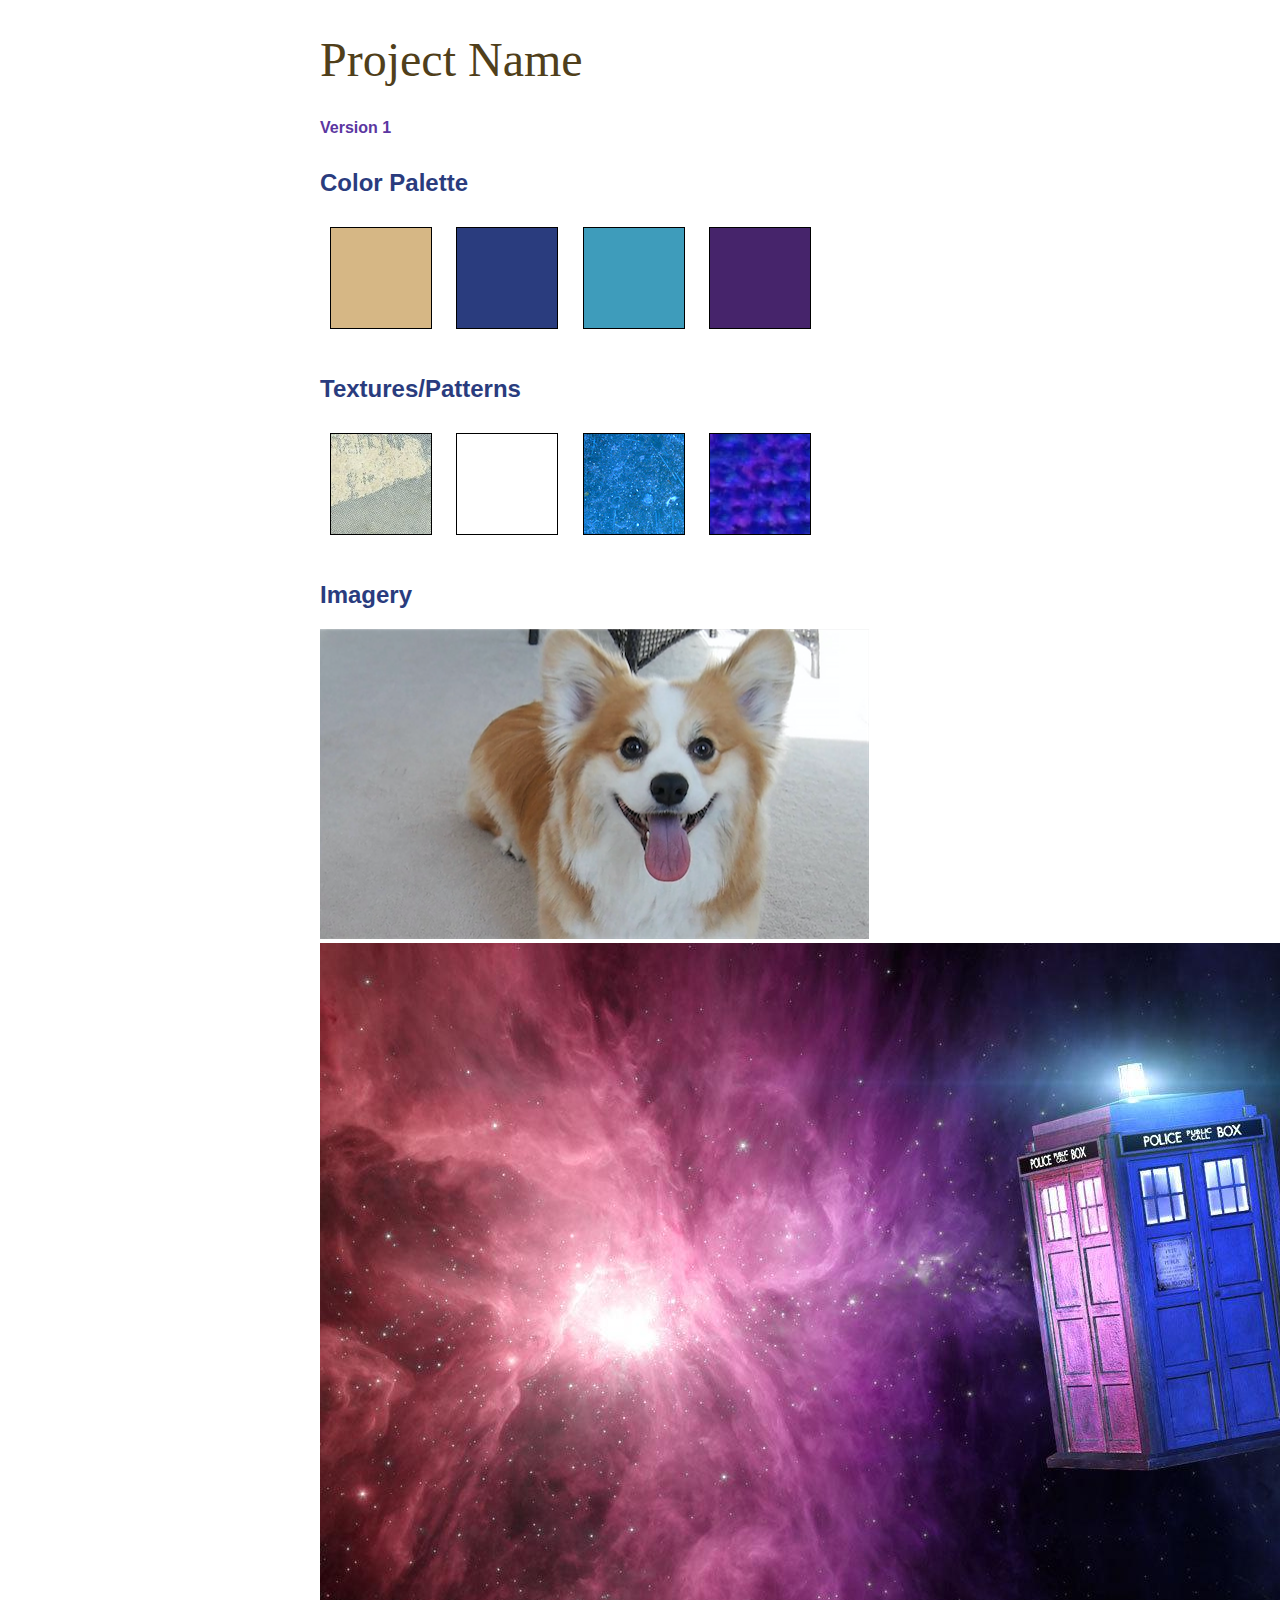
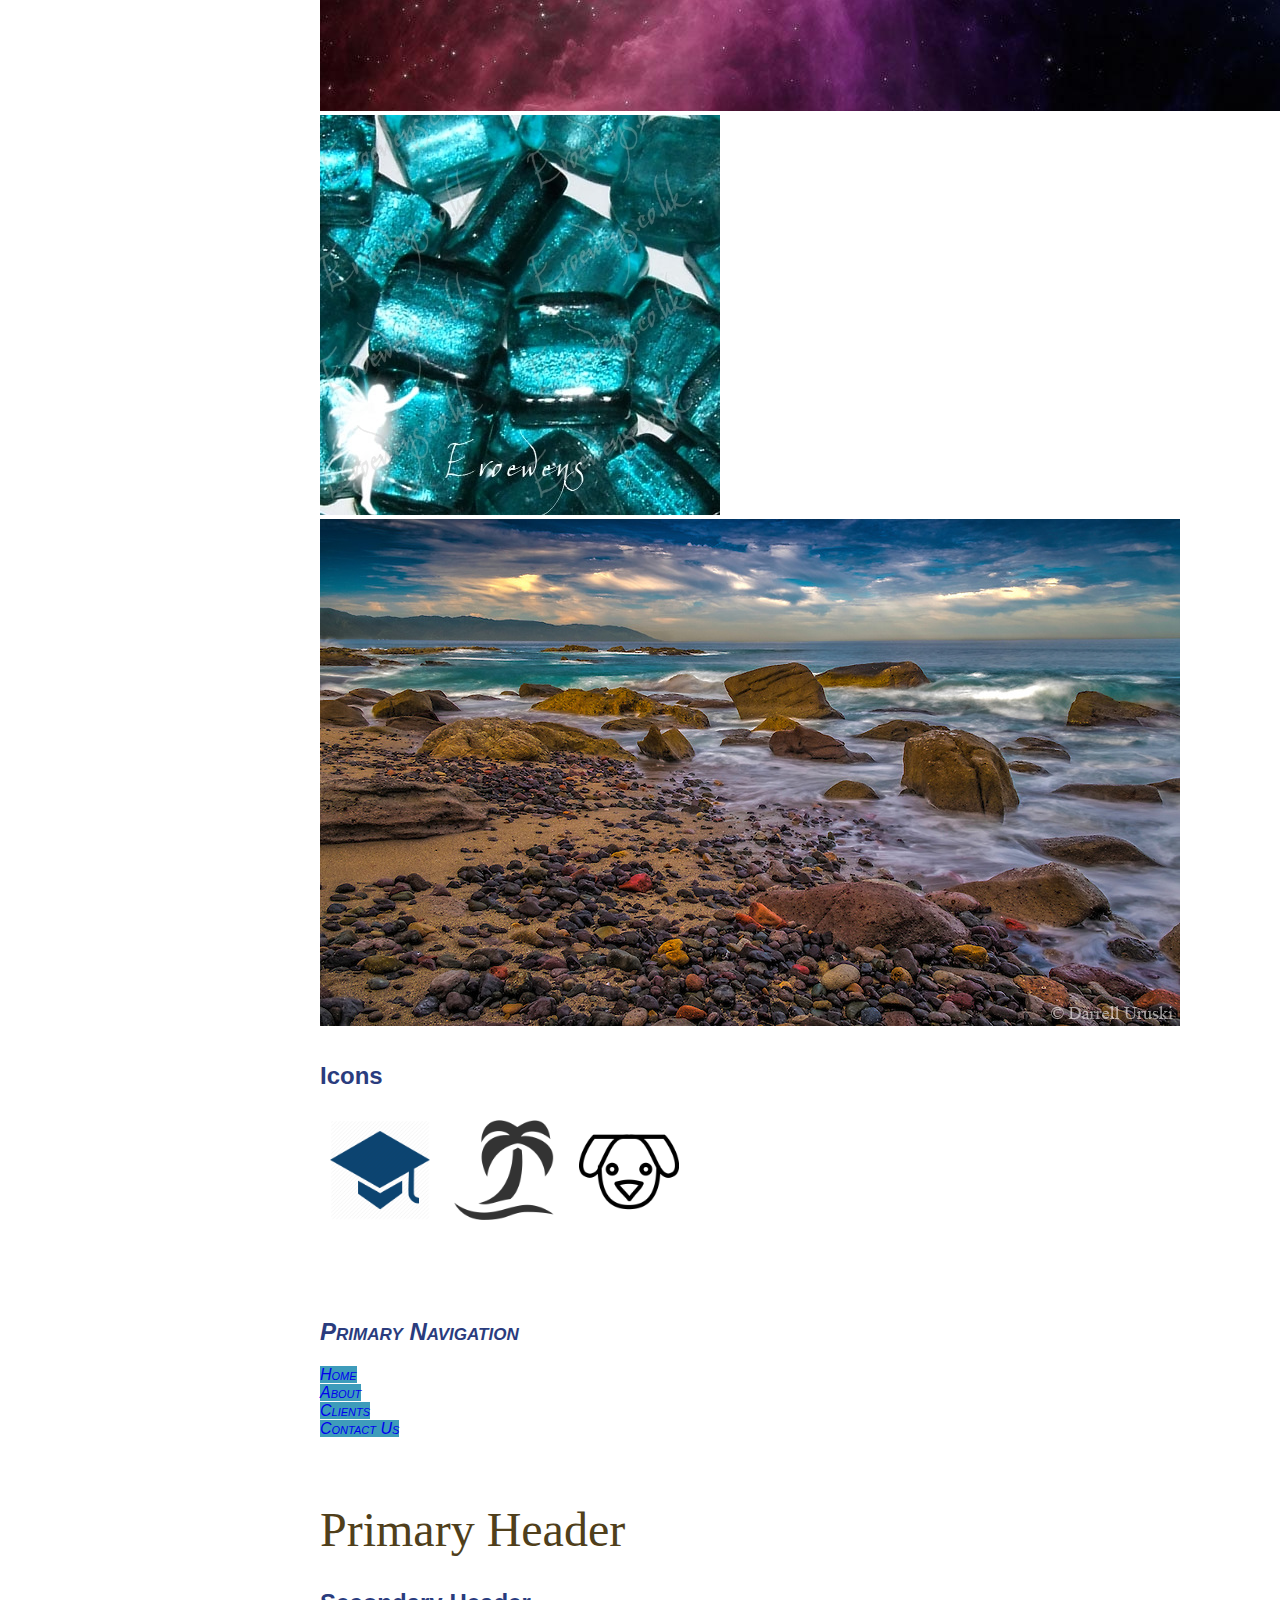
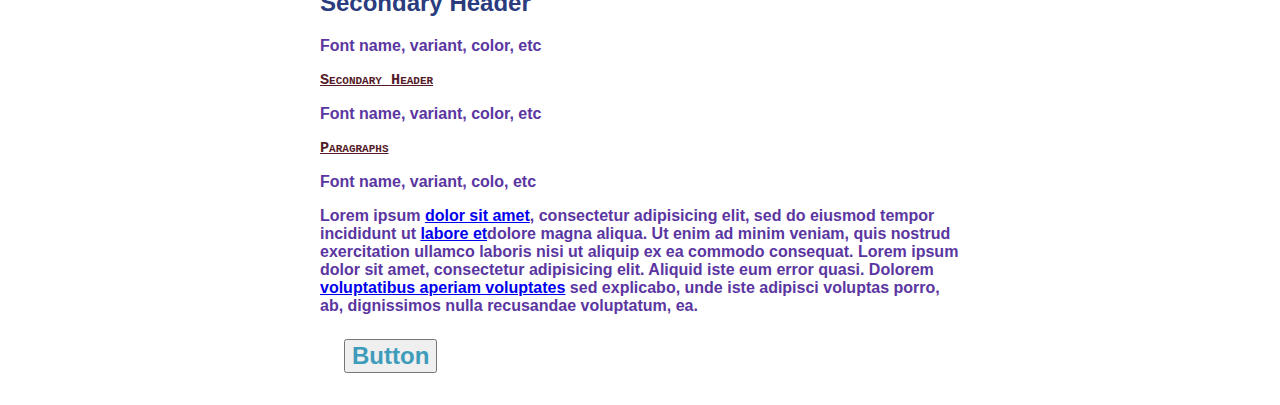
<file: index.html>
<!DOCTYPE html>
<html >
  <head>
    <meta charset="UTF-8">
    <title>Style Tile</title> 
    
    
    <link rel="stylesheet" href="css/normalize.css">
    <link rel="stylesheet" href='css/layout.css'>
    <link rel="stylesheet" href="css/styles.css">

  </head>

  <body>

    <!-- Project Info -->
	<section class="info">
  		<h1>Project Name</h1>
  		<p>Version 1</p>
	</section>

<!-- 
	Color Palette 
	* Add more colors and shit to palette using: 
-->
	<section class="colors">
      <h2>Color Palette</h2>
      <div class="color-1"></div>
      <div class="color-2"></div>
      <div class="color-3"></div>
      <div class="color-4"></div>	
	</section>

<!-- 
	Textues & Patterns 
	* Add more textures or patterns
-->
	<section class="patterns">
      <h2>Textures/Patterns</h2>
      <div class="pattern-1"></div>
      <div class="pattern-2"></div>
      <div class="pattern-3"></div>
      <div class="pattern-4"></div>
	</section>

<!-- 
	Imagery
-->
	<section class="imagery">
      <h2>Imagery</h2>
      <div class="imagery-1">
        <img src="../style-tile-master/img/tanwhite2styletile.png">
      </div> 
      <div class="imagery-2">
        <img src="../style-tile-master/img/drwho1.jpg">
      </div>
      <div class="imagery-3">
        <img src="../style-tile-master/img/TealSquare.jpg">
      </div>
      <div class="imagery-4">
          <img src="../style-tile-master/img/sandystonebeach.jpg">
      </div>
      
	</section>

<!-- 
	Icons
-->
	<section class="icons">
      <h2>Icons</h2>
      <div class="icon-1">
      </div>
      <div class="icon-2">
      </div>
      <div class="icon-3">
      </div>
	</section>	

<!-- Navigation -->
<section>
	
<!-- Primary Navigation -->	
	<section class="primary-nav">
      <h2>Primary Navigation</h2>
      <nav>
        <ul>
          <li><a href="#">Home</a></li>
          <li><a href="#">About</a></li>
          <li><a href="#">Clients</a></li>
          <li><a href="#">Contact Us</a></li>
        </ul>
      </nav>
	</section>
  
		<!--  Typography -->
		<section  class="typography">				

        <h1>Primary Header</h1>

        <h2>Secondary Header</h2>
        <p>Font name, variant, color, etc</p>


        <h3>Secondary Header</h3>
        <p>Font name, variant, color, etc</p>

        <h3>Paragraphs</h3>
        <p>Font name, variant, colo, etc</p>

        <p>Lorem ipsum <a href="#">dolor sit amet</a>, consectetur adipisicing elit, sed do eiusmod
        tempor incididunt ut <a href="#">labore et</a>dolore magna aliqua. Ut enim ad minim veniam, quis nostrud exercitation ullamco laboris nisi ut aliquip ex ea commodo consequat. Lorem ipsum dolor sit amet, consectetur adipisicing elit. Aliquid iste eum error quasi. Dolorem <a href="#">voluptatibus aperiam voluptates</a> sed explicabo, unde iste adipisci voluptas porro, ab, dignissimos nulla recusandae voluptatum, ea.
        </p>

      <p><button>Button</button></p>

		</section>
    
    
    
    
    
  </body>
</html>
</file>
<file: css/layout.css>
/*******************************/
/* DO NOT EDIT BELOW THIS LINE */
/*******************************/
/* Boxes */
.color-1,
.color-2,
.color-3,
.color-4,
.color-5,
.pattern-1,
.pattern-2,
.pattern-3,
.pattern-4,
.pattern-5,
.icon-1,
.icon-2,
.icon-3,
.icon-4,
.icon-5 {
	border: 1px solid #000;
	display: inline-block;
	margin: 10px;
	height: 100px;
	width: 100px;
}

.imagery-1, 
.imagery-2, 
.imagery-3, 
.imagery-4, 
.imagery-5 {
	display: inline-block;
/*    width: 500px;
    height: 500px; */
} 

section	{
	margin: 2em 0;
	position: relative;
}

.label {
	background: rgba(131,131,131,.5);
	color: #fff;
	padding: .5em;
	position: absolute;
	left: -60px;
	top: -30px;	
}

/* Forms & Tables */
td {
	border: 1px solid #000;
	padding: .5em;
}

label, input, button {
	display: block;
	margin: 1em;
}

/* Figure */
figure {
	border: 1px solid #000;
	padding: 1em;
}


body {
  margin: 0 auto;
  width: 50%;
}
</file>
<file: css/styles.css>
.color-1 {
    background: #D6B785;
}

.color-2 {
    background: #2A3C7E;
}

.color-3 {
    background: #3E9CBB;
}

.color-4 {
    background: #46246B;
}

.pattern-1 {
    background: url(../img/background-texture-889036_960_720.jpg);
}

.pattern-2 {
    background: url(http://www.pageresource.com/wallpapers/wallpaper/wedding-graphy-textures-fine-art-grunge_1265200.jpg);
}

.pattern-3 {
    background: url(../img/bluetexture.jpg);
}

.pattern-4 {
    background: url(../img/bluepurpletexture.jpg);
}

.imagery-1 {
    background-size: contain;
    border: none;
}

.imagery-2 {
    background-size: contain;
    border: none;
}

.imagery-3 {
    background-size: contain;
    border: none;
}

.imagery-4 {
    background-size: contain;
    border: none;
}

.icon-1{
    background: url("../img/grad-icon.png");
    background-size: contain;
    border: none;
}

.icon-2{
    background: url("../img/beach.png");
    background-size: contain;
    border: none;
}

.icon-3{
    background: url("../img/Dog-icon.png");
    background-size: contain;
    border: none;
}


.primary-nav {
  list-style: none;
  display: inline-block;
  font-style: oblique;
  font-family: sans-serif;
  font-variant: small-caps;
  }

ul {
    list-style: none;
    transition: all .5s;
    margin: 0;
    padding: 0;
}

nav a:link {
  background-color: #3E9CBB;
  text-decoration: none;
  transition: all .5s;
}

nav a:visited {
  background-color: #3E9CBB;
  text-decoration: none;
  padding: .25em;
  transition: all .5s;
}

nav a:hover {
  background-color: #2A3C7E;
  margin-left: .5em;
  color: azure;
}

nav a:hover:before {
    padding-right: .5em;
    background: #2A3C7E;
    content: "\1F60D";
    transition: all 2s;
}

nav a:active {
  background-color: red;
  color: black;
}

li a:hover {
    background-color: #555;
    color: white; 
}


h1 {
    font-family: 'IM Fell Double Pica', serif;
    font-size: 300%;
    font-weight: 500;
    color: #503F1B;
}

h2 {
    font-family: 'Ubuntu', sans-serif;
    font-variant: inherit;
    color: #2A3C7E;
    text-decoration: inherit;
}

h3 {
    font-family: monospace;
    color: #541C28;
    font-variant: small-caps;
    text-decoration: underline;
}

p {
    font-family: sans-serif;
    color: #5B36A1;
    font-weight: 600;
}

button {
    font-size: 150%;
    color: #3E9CBB;
}
</file>
